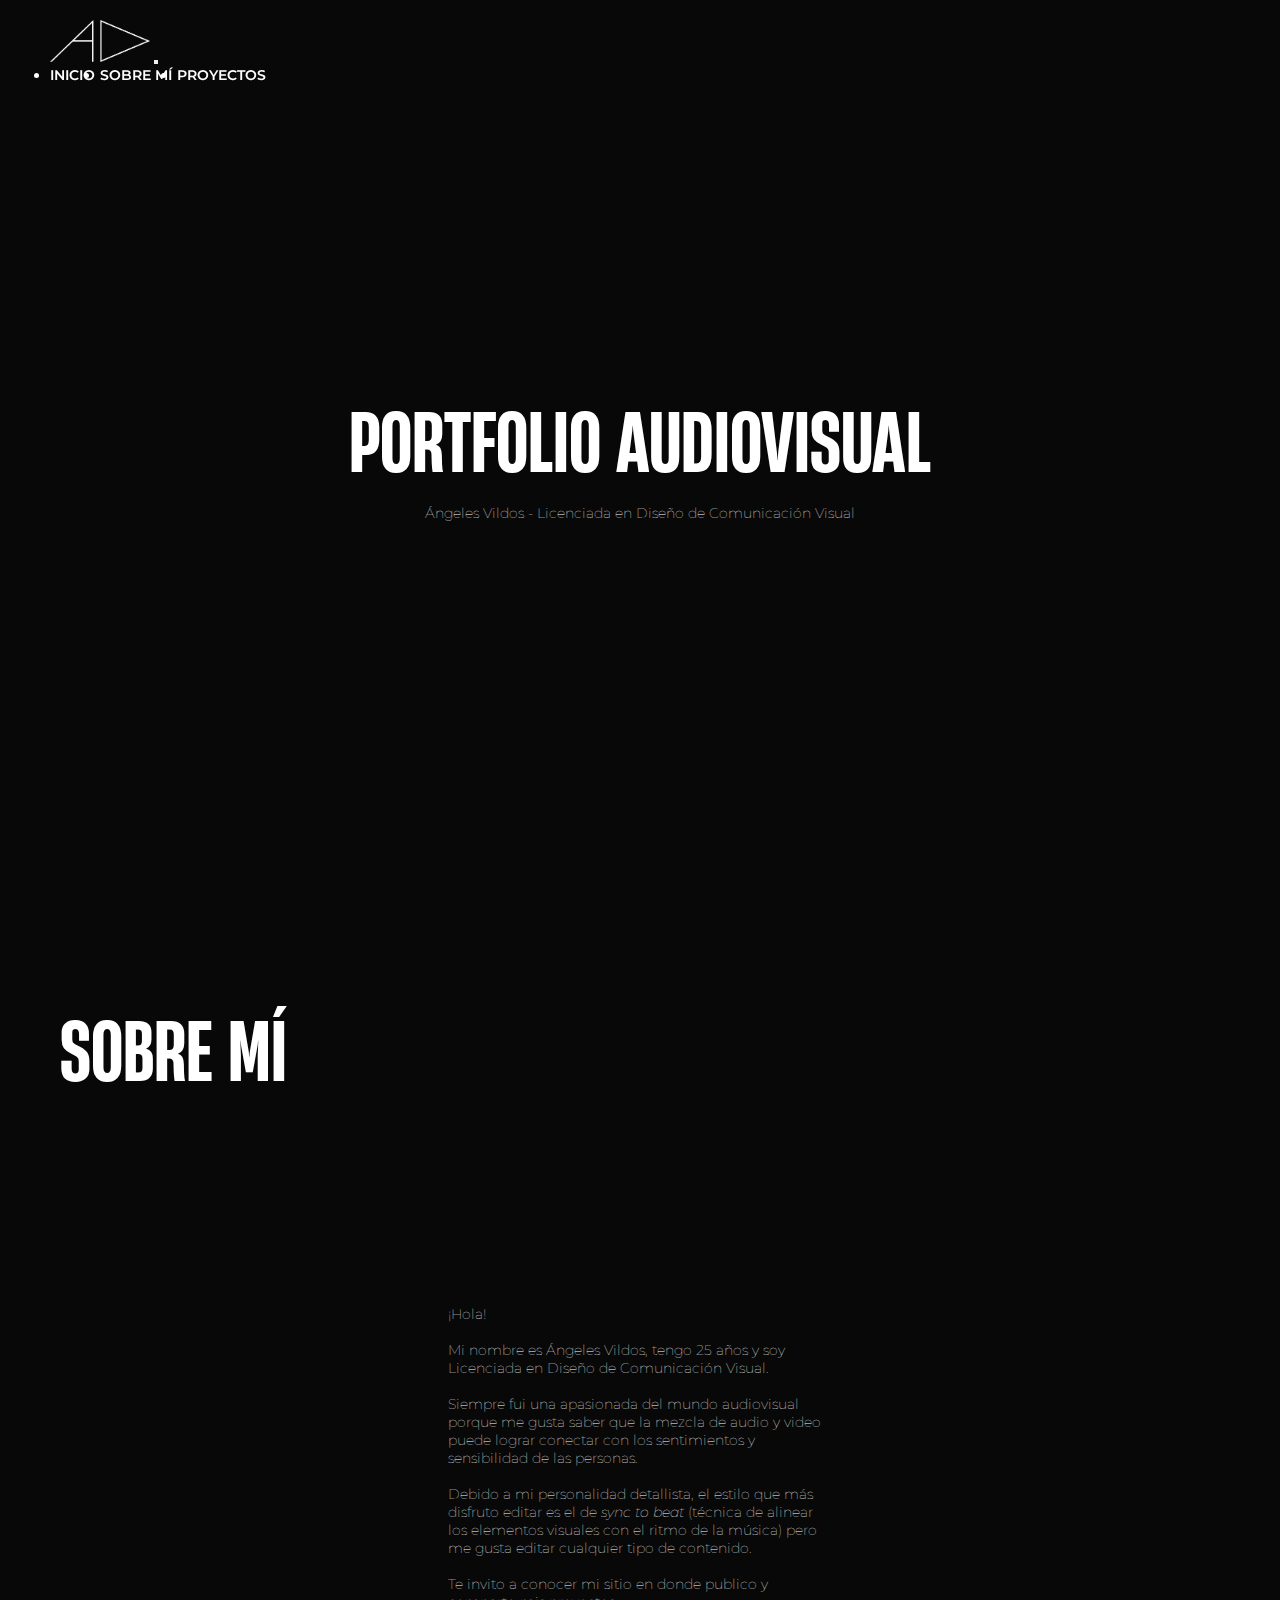
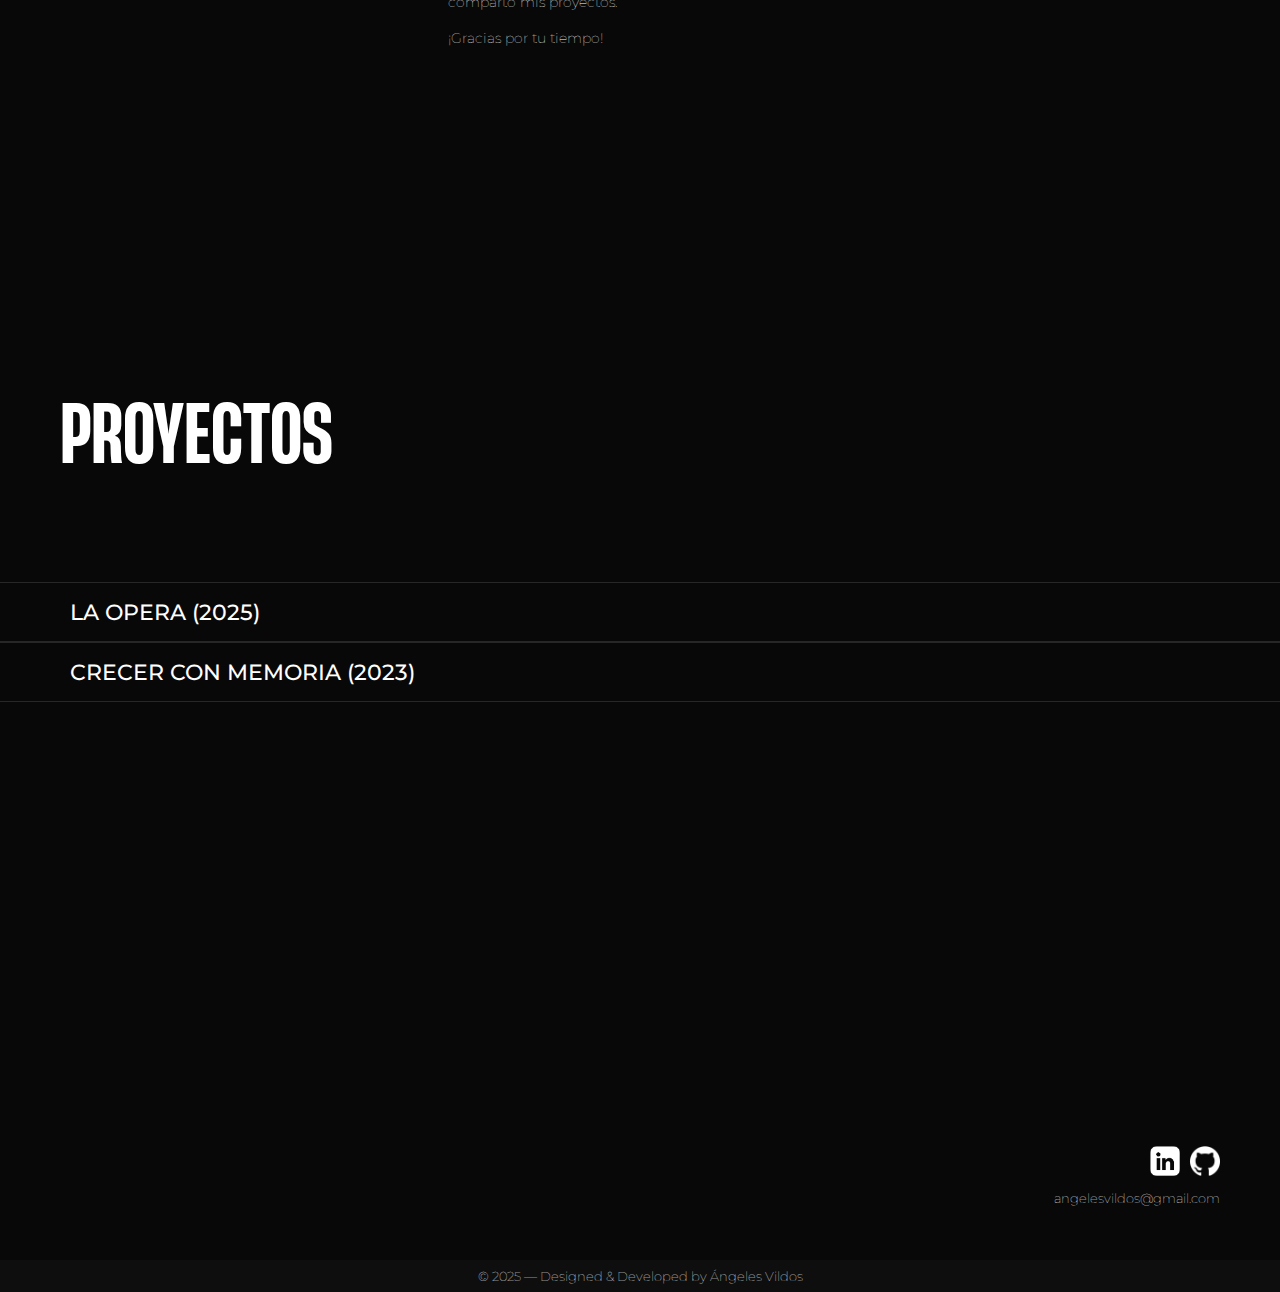
<file: index.html>
<!DOCTYPE html>
<html lang="en">

<head>
    <meta charset="UTF-8">
    <meta name="viewport" content="width=device-width, initial-scale=1.0">
    <link rel="icon" href="./medios/icon.ico" type="image/x-icon">
    <link href="https://cdn.jsdelivr.net/npm/bootstrap@5.3.5/dist/css/bootstrap.min.css" rel="stylesheet" integrity="sha384-SgOJa3DmI69IUzQ2PVdRZhwQ+dy64/BUtbMJw1MZ8t5HZApcHrRKUc4W0kG879m7" crossorigin="anonymous">
    <link rel="stylesheet" href="./css/estilos.css">
    <title> AV - Portfolio Audiovisual </title>
    <meta name="description" content="Sitio web dedicado a Taylor Swift con novedades, eras, logros, historia y discografía completa de una de las artistas más influyentes de la industria musical.">
    <meta name="keywords" content="taylor swift, sitio taylor swift, novedades taylor wwift, eras taylor swift, historia taylor swift, discografía taylor swift, álbumes taylor swift, swifties">
    <!--AOS-->
    <link href="https://unpkg.com/aos@next/dist/aos.css" rel="stylesheet">
    <script src="https://unpkg.com/aos@next/dist/aos.js"></script>
</head>

<body>
  <!--PANTALLA INICIAL CON EL LOGO-->
  <div id="splash-screen">
    <img data-aos="fade" data-aos-duration="1000" data-aos-easing="ease-in-out" src="./medios/logo-blanco2.png" alt="Logo Ángeles Vildos" id="splash-logo">
    <button id="boton-visit">Entrar</button>
  </div>
    <header>
      <!--navbar con Bootstrap-->
      <nav class="navbar fixed-top navbar-expand-lg" id="navbar">
        <div class="container-fluid">
          <a href="#"> <img src="./medios/logo-blanco2.png" id="logo-header" alt="Logo Taylor Swift"></a>
          <button class="navbar-toggler" type="button" data-bs-toggle="collapse" data-bs-target="#navbarNav" aria-controls="navbarNav" aria-expanded="false" aria-label="Toggle navigation">
            <span class="navbar-toggler-icon" id="menu-hamburguesa"></span>
          </button>
          <div class="collapse navbar-collapse" id="navbarNav">
            <ul class="navbar-nav" id="navbar-desplegable">
              <li class="nav-item">
                <a class="nav-link active text-secondary" aria-current="page" href="#">INICIO</a>
              </li>
              <li class="nav-item">
                <a class="nav-link" href="#sobre-mi">SOBRE MÍ</a>
              </li>
              <li class="nav-item">
                <a class="nav-link" href="#proyectos">PROYECTOS</a>
              </li>
            </ul>
          </div>
        </div>
      </nav>
    </header>

    <!-- Video principal de fondo
    <div id="video-container">
      <video autoplay loop playsinline id="video-fondo">
        <source src="./medios/video-mk.mp4" type="video/mp4">
      </video>
      <button id="btn-sonido" aria-label="Toggle sound">
        <img id="icono-sonido" src="./medios/volumen-off.png" alt="Toggle sound" />
      </button>
    </div>

    <div class="contenido-superpuesto">
      <h1></h1>
    </div> -->
    
    <main>
      <section id="portada">
        <div class="portada-texto">
          <h1>PORTFOLIO AUDIOVISUAL</h1>
          <p>Ángeles Vildos - Licenciada en Diseño de Comunicación Visual</p>
        </div>
      </section>

      <!--SOBRE MÍ-->
      <section id="sobre-mi">
        <div class="titulos">
          <h1>SOBRE MÍ</h1>
        </div>
        <div>

        </div>

        <div class="contenedor-grid">
            <p class="texto-grid-1">¡Hola!
              <br><br>
              Mi nombre es Ángeles Vildos, tengo 25 años y soy Licenciada en Diseño de Comunicación Visual.
              <br><br>
              Siempre fui una apasionada del mundo audiovisual porque me gusta saber que la mezcla de audio y video puede lograr conectar con los sentimientos y sensibilidad de las personas.
              <br><br>
              Debido a mi personalidad detallista, el estilo que más disfruto editar es el de <i>sync to beat</i> (técnica de alinear los elementos visuales con el ritmo de la música) pero me gusta editar cualquier tipo de contenido.
              <br><br>
              Te invito a conocer mi sitio en donde publico y comparto mis proyectos.
              <br><br>
              ¡Gracias por tu tiempo!
            </p>
            <div class="contenedor-img-grid1">
              <img data-aos="fade" data-aos-duration="1000" data-aos-easing="ease-in-out" class="card-img-top aos-init aos-animate" src="./medios/foto-mia.jpeg" alt="Foto de Ángeles Vildos">
            </div>
            <div class="contenedor-img-grid2">
              <img data-aos="fade" data-aos-duration="1000" data-aos-easing="ease-in-out" class="card-img-top aos-init aos-animate" src="./medios/graduacion1.jpg" alt="Foto de graduación">
            </div>
          </div>
      </section>

      <!--PROYECTOS-->
      <section id="proyectos">
        <div class="titulos">
          <h1>PROYECTOS</h1>
        </div>

      <div class="contenedor-proyectos">
        <div class="div-proyectos">
          <a href="./page/laopera.html"> <h2>LA OPERA (2025)</h2> </a>
          <!-- <a href="./page/laopera.html"> <h2>L A&nbsp;&nbsp;O P E R A</h2> </a> -->
        </div>
        <div class="div-proyectos">
          <a href="./page/crecerconmemoria.html"> <h2>CRECER CON MEMORIA (2023)</h2> </a>
        </div>
      </section>
    </main>

    <footer>
      <div class="footer-contenido">
        <div class="footer-placeholder"></div>
        <div class="redes-sociales">
          <div class="iconos-redes">
            <a href="https://www.linkedin.com/in/%C3%A1ngeles-vildos-99b813200/" target="_blank"> <img src="./medios/linkedin.png" alt="Logo de LinkedIn"> </a>
            <a href="https://github.com/AngelesVildos" target="_blank"> <img src="./medios/github.png" alt="Logo de GitHub"> </a>
          </div>
          <h3> <a class="email-link" href="mailto:angelesvildos@gmail.com">angelesvildos@gmail.com</a> </h3>
        </div>
      </div>
      <h3 class="footer-texto">© 2025 — Designed & Developed by Ángeles Vildos</h3>
    </footer>

    <script src="https://cdn.jsdelivr.net/npm/bootstrap@5.3.5/dist/js/bootstrap.bundle.min.js" integrity="sha384-k6d4wzSIapyDyv1kpU366/PK5hCdSbCRGRCMv+eplOQJWyd1fbcAu9OCUj5zNLiq" crossorigin="anonymous"></script>
    <script src="./js/animaciones.js"></script>
    <!--AOS-->
    <script>
      AOS.init();
    </script>
  </body>
</html>
</file>
<file: css/estilos.css>
@charset "UTF-8";
@import url("https://fonts.googleapis.com/css2?family=Montserrat:ital,wght@0,100..900;1,100..900&display=swap");
@import url("https://fonts.googleapis.com/css2?family=Special+Gothic+Expanded+One&display=swap");
@font-face {
  font-family: "Heading Now Trial";
  src: url("../fonts/HeadingNowTrial-46Bold.ttf") format("truetype");
  font-weight: bold;
  font-style: normal;
}
/*  body  */
* {
  padding: 0;
  margin: 0;
  box-sizing: border-box;
}

html {
  font-size: 62.5%;
  max-width: 100%;
  overflow-x: hidden;
}

body {
  background-color: #080808;
  font-family: "Montserrat", sans-serif;
  font-size: 1.4rem;
  font-weight: 100;
  font-optical-sizing: auto;
  color: white;
  max-width: 100%;
  overflow-x: hidden;
}

h1 {
  text-align: center;
  font-size: 8rem;
  font-family: "Heading Now Trial", sans-serif;
  font-weight: 800;
  font-style: normal;
  font-optical-sizing: auto;
}

h2 {
  font-size: 2.2rem;
  font-weight: 500;
}

h3 {
  font-size: 1.3rem;
  font-weight: 100;
}

/*  header  */
header #navbar {
  position: fixed;
  width: 100%;
  top: 0;
  left: 0;
  padding: 20px 50px 20px 50px;
  background-color: transparent !important;
  font-size: 1.4rem;
  font-weight: 600;
  box-shadow: none;
  transition: all 0.3s ease;
  z-index: 1000;
}
header #navbar.scrolled {
  background-color: #080808 !important;
  box-shadow: 0 4px 5px rgba(0, 0, 0, 0.5);
}
header #navbar #logo-header {
  width: 100px;
}
header #navbar #menu-hamburguesa {
  background-image: url("data:image/svg+xml;charset=utf8,%3Csvg viewBox='0 0 30 30' xmlns='http://www.w3.org/2000/svg'%3E%3Cpath stroke='white' stroke-width='2' stroke-linecap='round' stroke-miterlimit='10' d='M4 7h22M4 15h22M4 23h22'/%3E%3C/svg%3E");
}
header #navbar #navbar-desplegable {
  background-color: #080808;
  display: flex;
  margin-left: auto;
  gap: 5px;
}
header #navbar #navbar-desplegable a {
  color: white;
  position: relative;
  padding-bottom: 5px;
  text-decoration: none;
}
header #navbar #navbar-desplegable a::after {
  content: "";
  position: absolute;
  left: 0;
  bottom: 0;
  height: 1px;
  width: 0%;
  background-color: white;
  transition: width 0.3s ease;
}
header #navbar #navbar-desplegable a:hover::after {
  width: 100%;
}

.titulos {
  height: 300px;
  display: flex;
  justify-content: space-between;
  align-items: center;
  padding-left: 60px;
  padding-right: 60px;
}
.titulos .flecha-link img {
  width: 25px;
  height: auto;
  cursor: pointer;
  display: block;
  transform: scale(1);
  transition: transform 0.3s ease;
}
.titulos .flecha-link img:hover {
  transform: scale(1.2);
}

.descripcion {
  padding: 0 60px 70px 60px;
}

/*  page - index  */
/*  pantalla principal del logo  */
#splash-screen {
  position: fixed;
  top: 0;
  left: 0;
  width: 100%;
  height: 100vh;
  background-color: #080808;
  display: flex;
  flex-direction: column;
  justify-content: center;
  align-items: center;
  z-index: 9999;
  opacity: 1;
  transition: opacity 0.5s ease;
}
#splash-screen #splash-logo {
  width: 150px;
  margin-bottom: 2rem;
}
#splash-screen #boton-visit {
  cursor: pointer;
  background-color: #080808;
  color: white;
  transition: background-color 0.3s ease;
  border: 1px solid rgba(111, 111, 111, 0.3);
  border-radius: 5px;
  margin-top: 20px;
  width: 10%;
  font-size: 1.6rem;
  font-weight: 100;
}
#splash-screen #boton-visit:hover {
  color: white;
  background-color: black;
  border-color: black;
  border: 1px solid black;
}

#portada {
  height: 100vh;
}
#portada .portada-texto {
  height: 100%;
  display: flex;
  text-align: center;
  justify-content: center;
  align-items: center;
  flex-direction: column;
}

/*  section - proyectos */
#proyectos {
  height: 90vh;
}

.contenedor-proyectos {
  display: flex;
  flex-direction: column;
  cursor: pointer;
}
.contenedor-proyectos .div-proyectos {
  height: 60px;
  display: flex;
  justify-content: center;
  align-items: center;
  color: white;
  text-decoration: none;
  transition: background 0.3s;
  border-top: 1px solid rgba(111, 111, 111, 0.3);
  border-bottom: 1px solid rgba(111, 111, 111, 0.3);
}
.contenedor-proyectos .div-proyectos a {
  width: 100%;
  margin-left: 70px;
  text-decoration: none;
  color: white;
  display: flex;
  align-items: center;
}
.contenedor-proyectos .div-proyectos:hover {
  background-color: #141414;
}

/*  section - sobre mí */
.contenedor-grid {
  display: grid;
  grid-template-areas: "imagen1 texto1 imagen2";
  grid-template-columns: minmax(200px, 1fr) minmax(250px, 1fr) minmax(200px, 1fr);
  column-gap: 5vw;
  width: 100vw;
  padding-top: 20px;
  padding-bottom: 150px;
  align-items: center;
  justify-items: center;
}
.contenedor-grid .texto-grid-1 {
  grid-area: texto1;
}
.contenedor-grid .contenedor-img-grid1 {
  grid-area: imagen1;
  text-align: center;
  width: 100%;
  max-width: 400px;
  height: auto;
  aspect-ratio: 3/4;
  overflow: hidden;
}
.contenedor-grid .contenedor-img-grid2 {
  grid-area: imagen2;
  text-align: center;
  width: 100%;
  max-width: 400px;
  height: auto;
  aspect-ratio: 3/4;
  overflow: hidden;
}
.contenedor-grid img {
  width: 100%;
  height: 100%;
  object-fit: cover;
  object-position: center;
  display: block;
}

/*  page - la opera */
.botones-laopera {
  display: flex;
  justify-content: space-between;
  padding: 0 320px 60px 320px;
  gap: 100px;
  font-size: 1.7rem;
  font-weight: 500;
  cursor: pointer;
}
.botones-laopera .boton-videos {
  display: flex;
  flex: 1;
  height: 50px;
  background-color: #080808;
  justify-content: center;
  align-items: center;
  color: white;
  text-align: center;
  transition: all 0.3s ease;
  border: 1px solid rgba(111, 111, 111, 0.3);
  border-radius: 5px;
}
.botones-laopera .boton-videos.active {
  border: 1px solid white;
}
.botones-laopera .boton-videos:hover {
  border: 1px solid white;
}

.grid-anuncios,
.grid-reels {
  display: none;
  width: 100vw;
  gap: 15px;
  padding: 15px;
  box-sizing: border-box;
}
.grid-anuncios.visible,
.grid-reels.visible {
  display: grid;
}

.grid-anuncios video,
.grid-reels video {
  width: 100%;
  height: 100%;
  object-fit: cover;
  pointer-events: auto;
}

.grid-anuncios {
  grid-template-columns: repeat(3, 1fr);
  grid-template-rows: repeat(4, 1fr);
}

.grid-reels {
  grid-template-columns: repeat(5, 1fr);
  grid-template-rows: repeat(4, 1fr);
}

.video-modal {
  display: none;
  position: fixed;
  inset: 0;
  z-index: 1000;
  background-color: rgba(0, 0, 0, 0.95);
  justify-content: center;
  align-items: center;
  padding: 20px;
  overflow: hidden;
}
.video-modal.visible {
  display: flex;
}
.video-modal .cerrar-modal {
  position: fixed;
  top: 3vh;
  right: 3vw;
  font-size: 7rem;
  color: white;
  cursor: pointer;
  z-index: 1001;
}
.video-modal .video-modal-content {
  max-width: 90vw;
  max-height: 90vh;
  display: flex;
  justify-content: center;
  align-items: center;
}
.video-modal .video-modal-content video {
  max-width: 100%;
  max-height: 100%;
  object-fit: contain;
  background-color: black;
  box-shadow: 0 0 30px rgba(0, 0, 0, 0.8);
}

.video-modal-vertical .video-modal-content {
  width: auto;
  height: 100vh;
}
.video-modal-vertical .video-modal-content video {
  width: auto;
  height: 90%;
  aspect-ratio: 9/16;
}

.nav-video {
  all: unset;
  color: white;
  font-size: 7rem;
  cursor: pointer;
  position: absolute;
  top: 50%;
  transform: translateY(-50%);
  z-index: 1001;
  user-select: none;
}

.nav-video.prev-video {
  left: 3vw;
}

.nav-video.next-video {
  right: 3vw;
}

.video-titulo {
  position: absolute;
  top: 30px;
  left: 50%;
  transform: translateX(-50%);
  font-size: 1.5rem;
  color: white;
  text-align: center;
  max-width: 90%;
  z-index: 1001;
  pointer-events: none;
  font-weight: 300;
}

/*  page - crecer con memoria */
.video-ccm {
  display: flex;
  flex-direction: column;
  align-items: center;
  gap: 1rem;
}
.video-ccm video {
  width: 100%;
  max-width: 900px;
  height: auto;
  border-radius: 8px;
}

/*  footer  */
footer {
  width: 100%;
  height: 200px;
  background-color: #080808;
  display: flex;
  flex-direction: column;
  align-items: center;
}
footer .footer-contenido {
  width: 100%;
  padding: 0 60px 0 60px;
  display: flex;
  justify-content: space-between;
  align-items: center;
  height: 210px;
}
footer .footer-contenido .footer-placeholder {
  width: 100px;
  height: auto;
}
footer .footer-contenido .redes-sociales {
  display: flex;
  flex-direction: column;
  align-items: flex-end;
  gap: 10px;
}
footer .footer-contenido .redes-sociales .iconos-redes {
  display: flex;
  gap: 10px;
}
footer .footer-contenido .redes-sociales .iconos-redes img {
  width: 30px;
}
footer .footer-contenido .redes-sociales .email-link {
  text-decoration: none;
  color: white;
}
footer .footer-contenido .redes-sociales .email-link:hover {
  color: dodgerblue;
}
footer .footer-contenido .redes-sociales img {
  width: 35px;
  height: auto;
}
footer .footer-texto {
  background-color: #0e0e0e;
  width: 100%;
  height: 40px;
  display: flex;
  justify-content: center;
  align-items: center;
  margin-top: auto;
}

/*  media query - mobile ______________________________________________________________________________________________*/
@media (max-width: 575.98px) {
  #splash-screen #boton-visit {
    width: 20%;
  }
  h1 {
    font-size: 7rem;
  }
  h2 {
    font-size: 1.7rem;
  }
  h3 {
    font-size: 1.1rem;
  }
  header #navbar {
    padding-left: 20px;
    padding-right: 20px;
  }
  header #navbar #navbar-desplegable {
    margin-top: 20px;
    gap: 15px;
  }
  .titulos {
    text-align: center;
    padding-left: 0;
    padding-right: 0;
    display: block;
  }
  #portada .portada-texto h1 {
    font-size: 4.5rem;
    flex-direction: column;
  }
  #portada .portada-texto p {
    font-size: 1.7rem;
  }
  #sobre-mi .titulos {
    height: 80px;
  }
  .contenedor-grid {
    display: grid;
    grid-template-columns: 1fr 1fr;
    grid-template-areas: "texto1 imagen1" "texto1 imagen2";
    margin: auto;
    width: 90%;
    height: 95vh;
    padding-bottom: 100px;
  }
  .contenedor-grid .contenedor-img-grid1 {
    grid-area: imagen1;
    transform: translateY(40px);
  }
  .contenedor-grid .contenedor-img-grid2 {
    grid-area: imagen2;
    transform: translateY(-18px);
  }
  .contenedor-grid .texto-grid-1 {
    grid-area: texto1;
    display: flex;
    flex-direction: column;
    justify-content: center;
    font-size: 1.2rem;
  }
  .contenedor-grid img {
    aspect-ratio: 3/4;
    height: auto;
    display: block;
  }
  #proyectos {
    height: 60vh;
  }
  #proyectos .titulos {
    height: 200px;
  }
  .contenedor-proyectos .div-proyectos {
    height: 40px;
  }
  .contenedor-proyectos .div-proyectos a {
    margin-left: 27px;
  }
  #laopera .titulos {
    margin-top: 100px;
    height: 150px;
    position: relative;
  }
  #laopera .titulos .flecha-link {
    position: absolute;
    top: 15px;
    right: 30px;
  }
  #laopera .descripcion {
    padding-bottom: 50px;
  }
  .botones-laopera {
    padding-left: 0;
    padding-right: 0;
    width: 80%;
    margin: auto;
    gap: 50px;
    font-size: 1.3rem;
  }
  .grid-anuncios {
    grid-template-columns: 1fr;
    gap: 20px;
  }
  .grid-reels {
    grid-template-columns: repeat(2, 1fr);
    gap: 20px;
  }
  #crecerconmemoria .titulos {
    margin-top: 100px;
    height: auto;
    position: relative;
  }
  #crecerconmemoria .titulos h1 {
    font-size: 6rem;
  }
  #crecerconmemoria .titulos .flecha-link {
    position: absolute;
    top: 45px;
    right: 30px;
  }
  #crecerconmemoria .descripcion {
    padding-top: 60px;
  }
  #crecerconmemoria .video-ccm .titulo-video {
    font-size: 1.3rem;
  }
  #modal-anuncios .video-titulo {
    top: 250px;
  }
  footer {
    height: 150px;
  }
  footer .footer-contenido {
    padding-right: 37px;
  }
}
/*  media query - tablet ______________________________________________________________________________________________*/

/*# sourceMappingURL=estilos.css.map */
</file>
